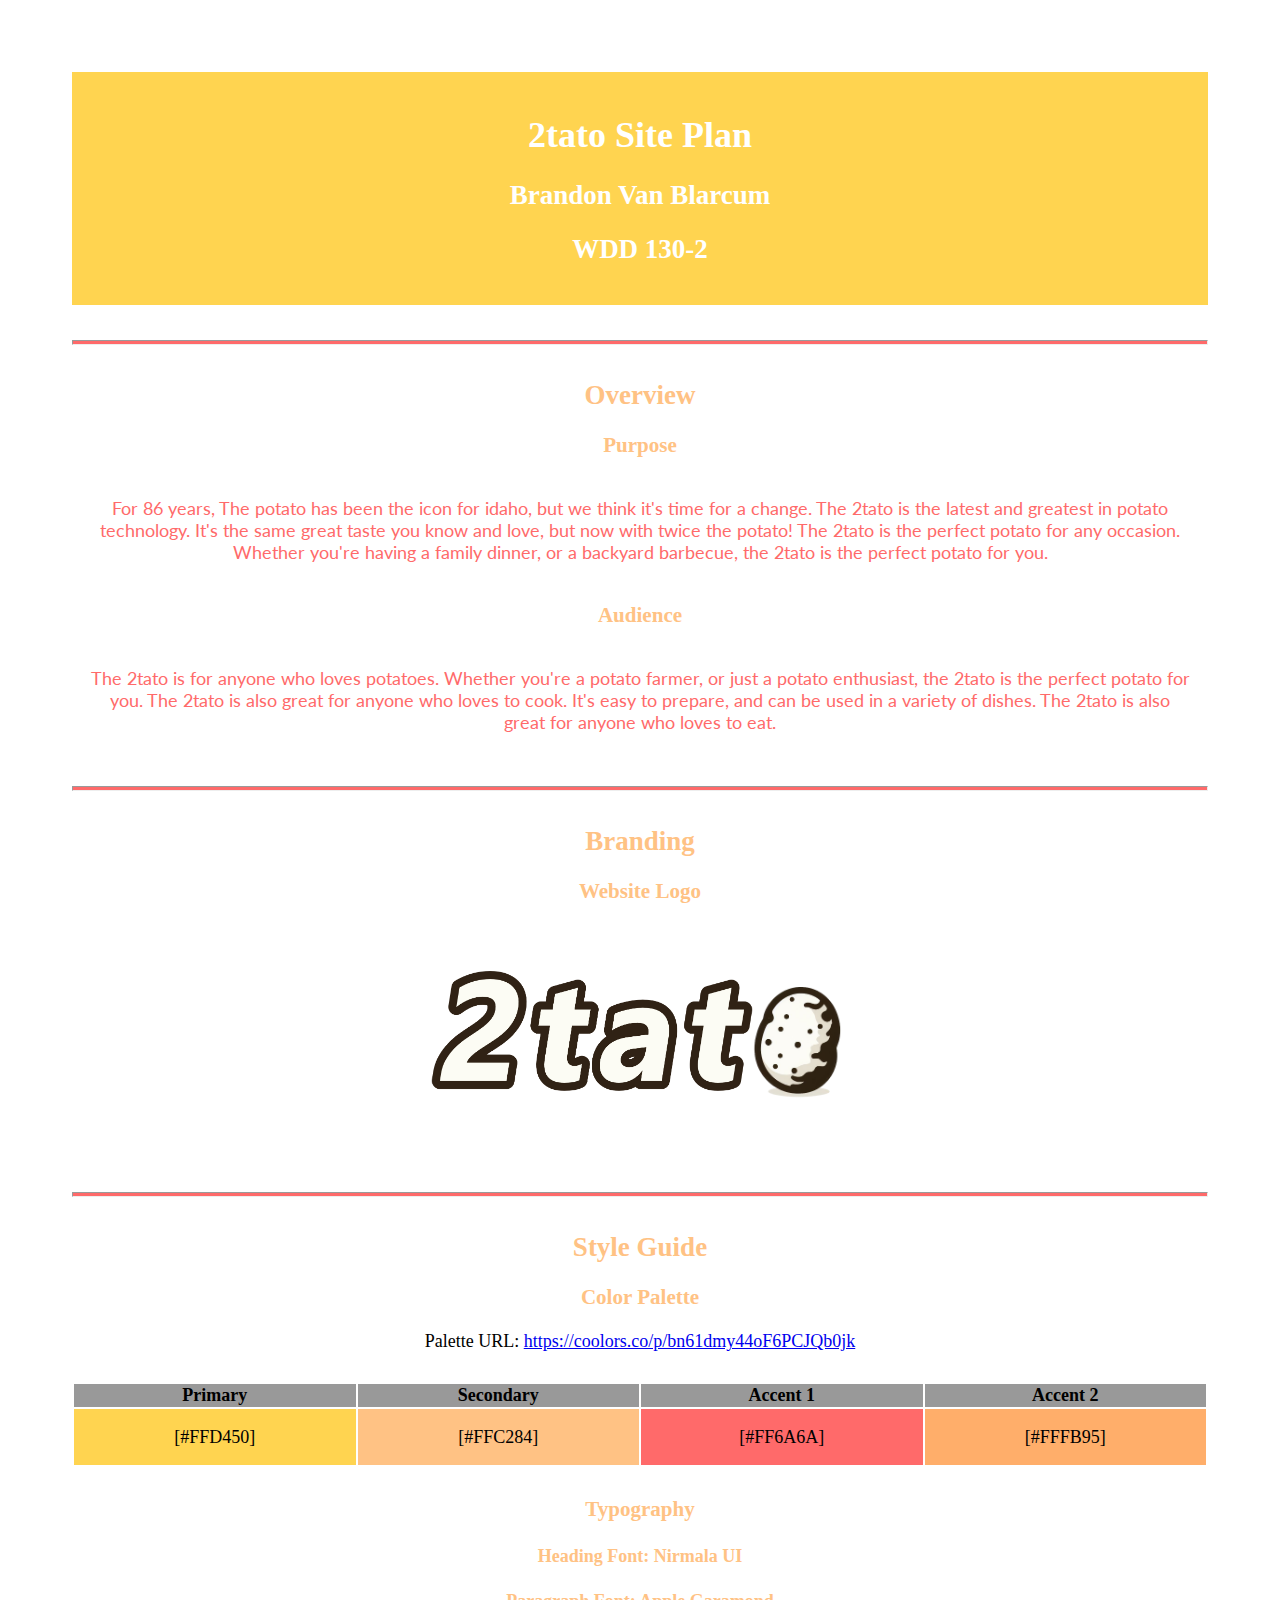
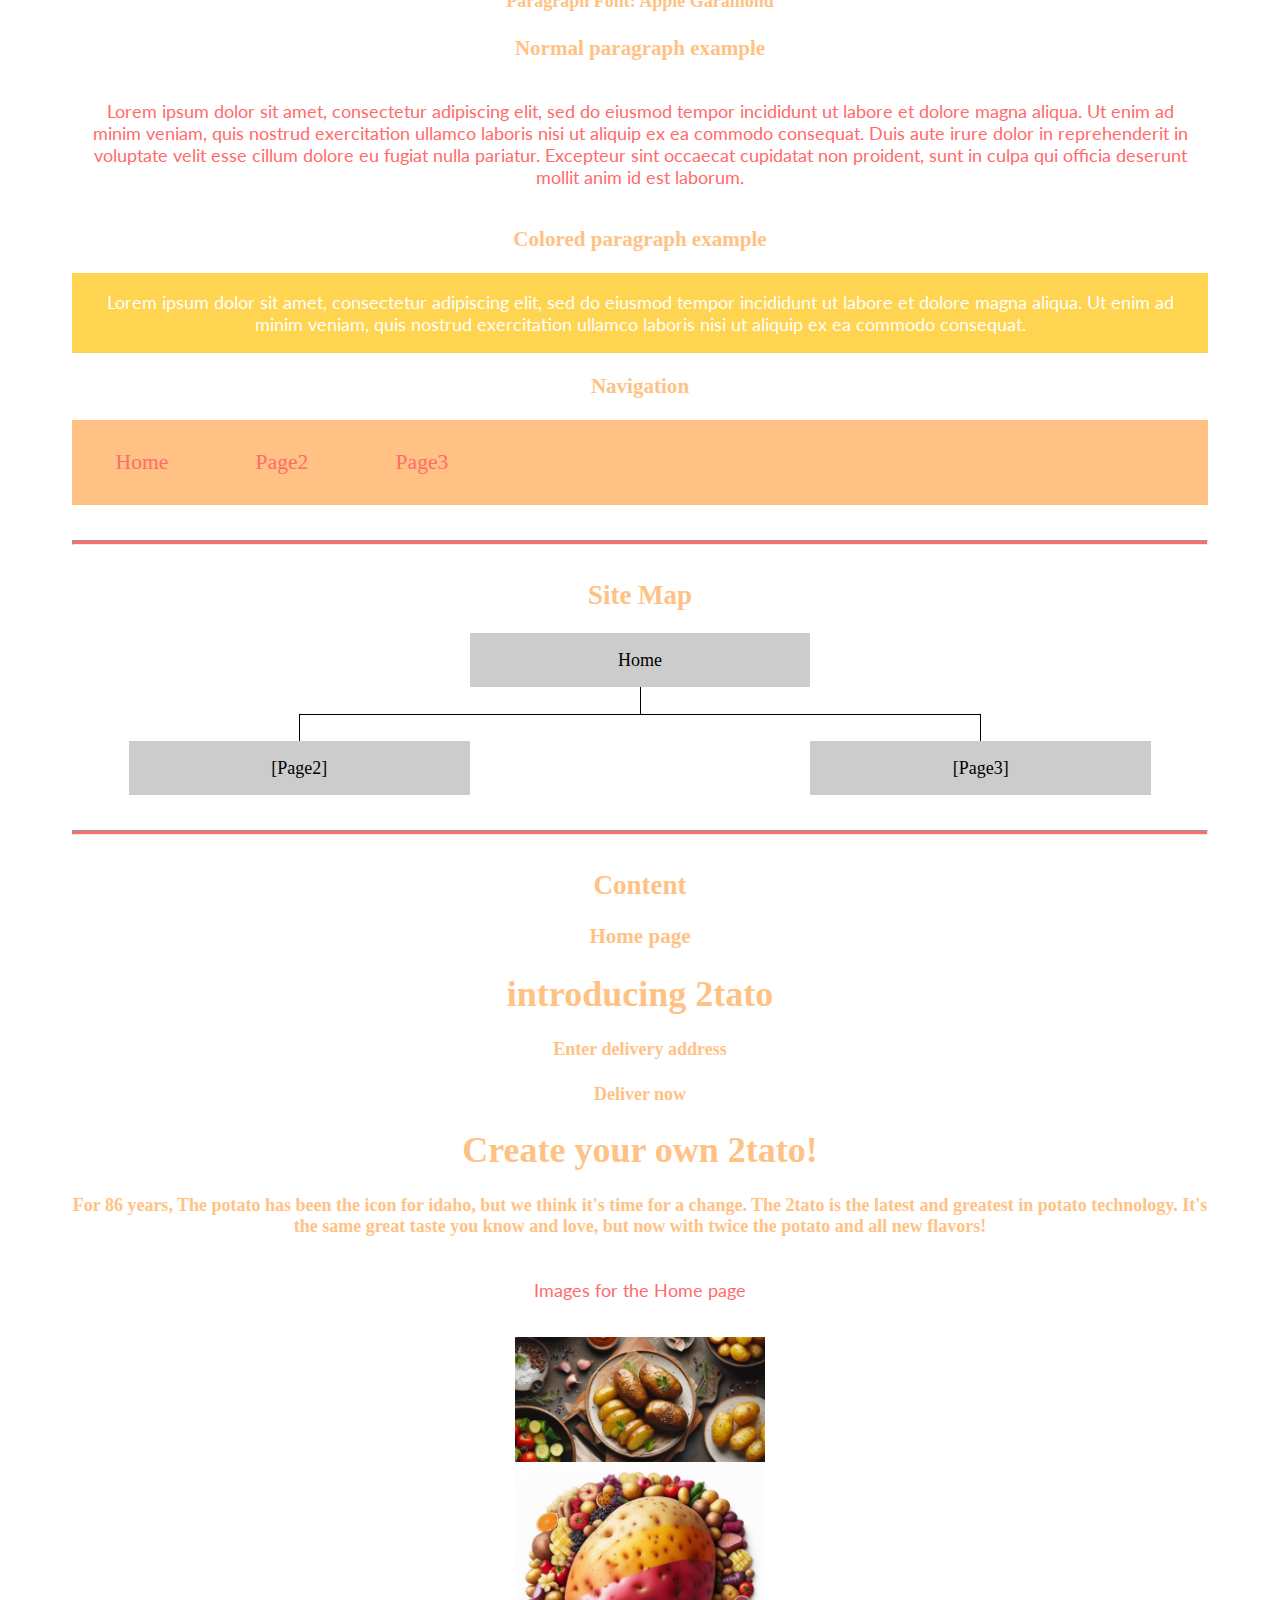
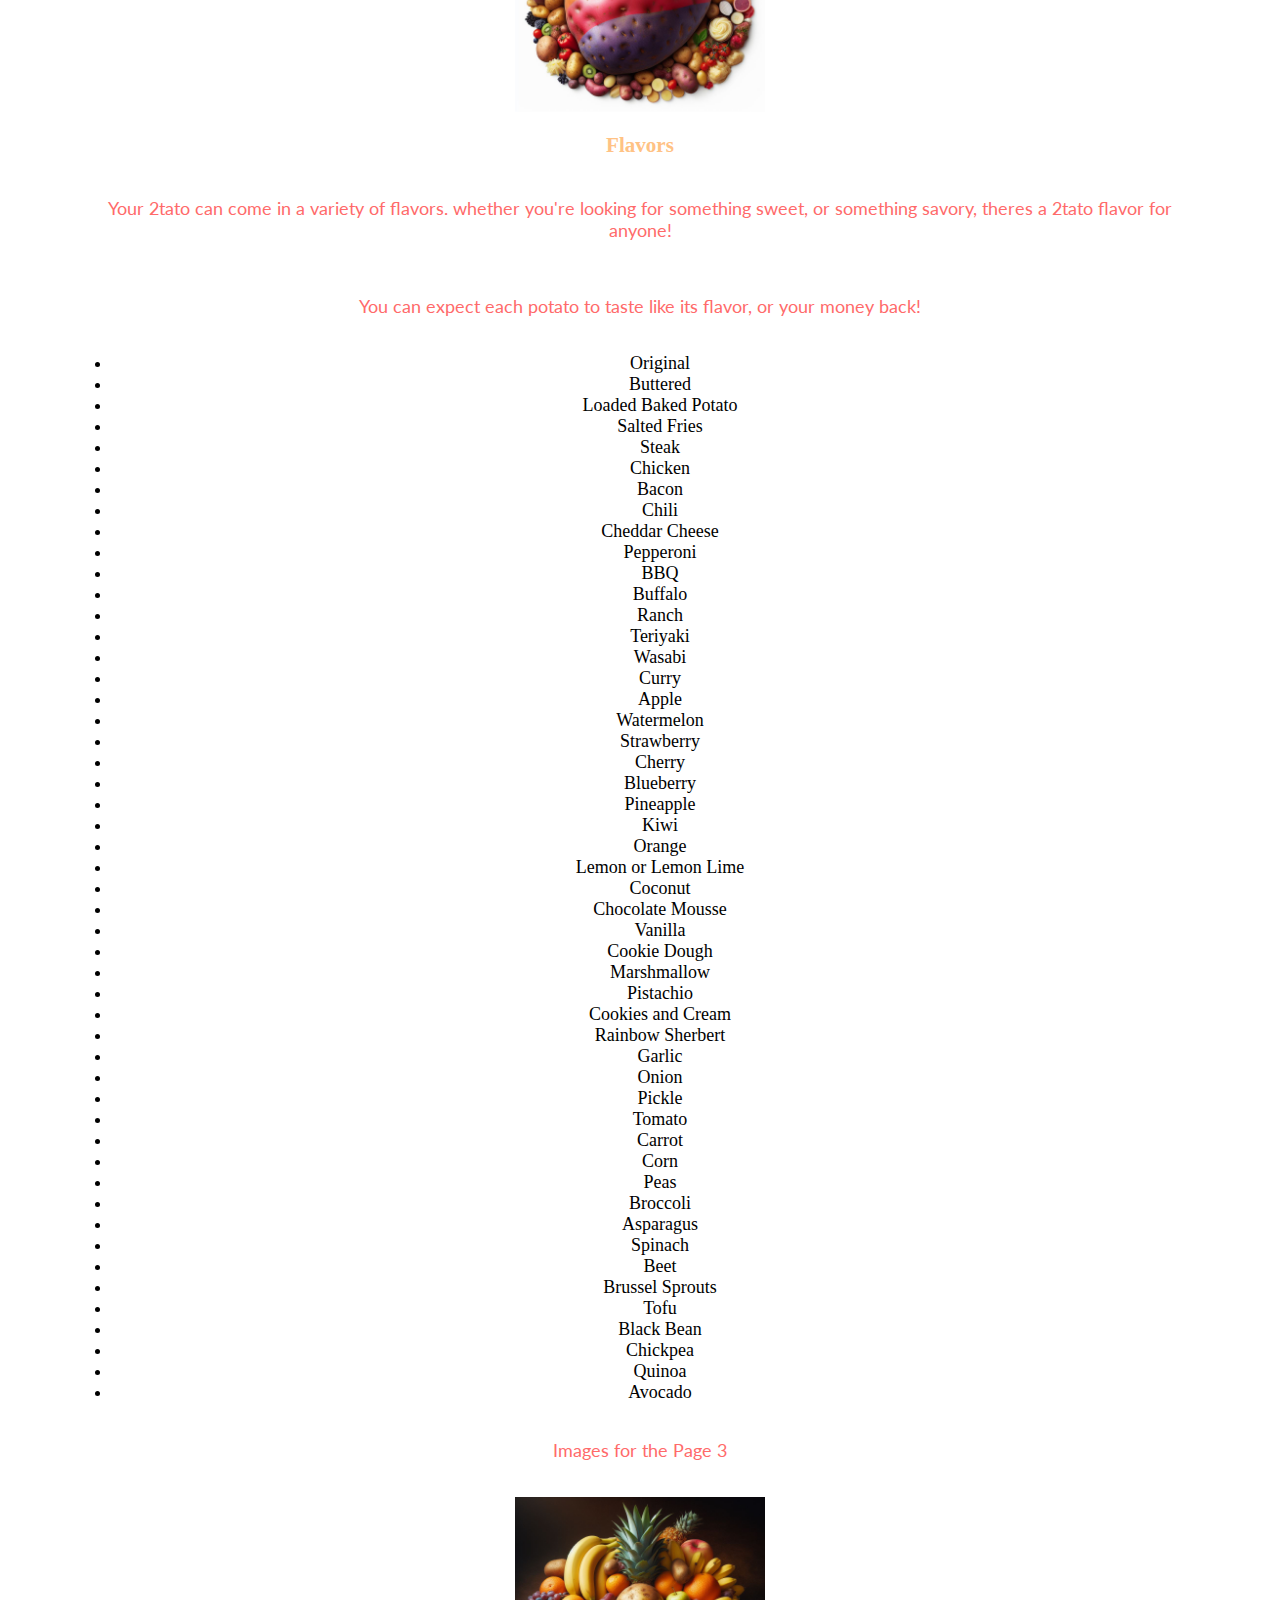
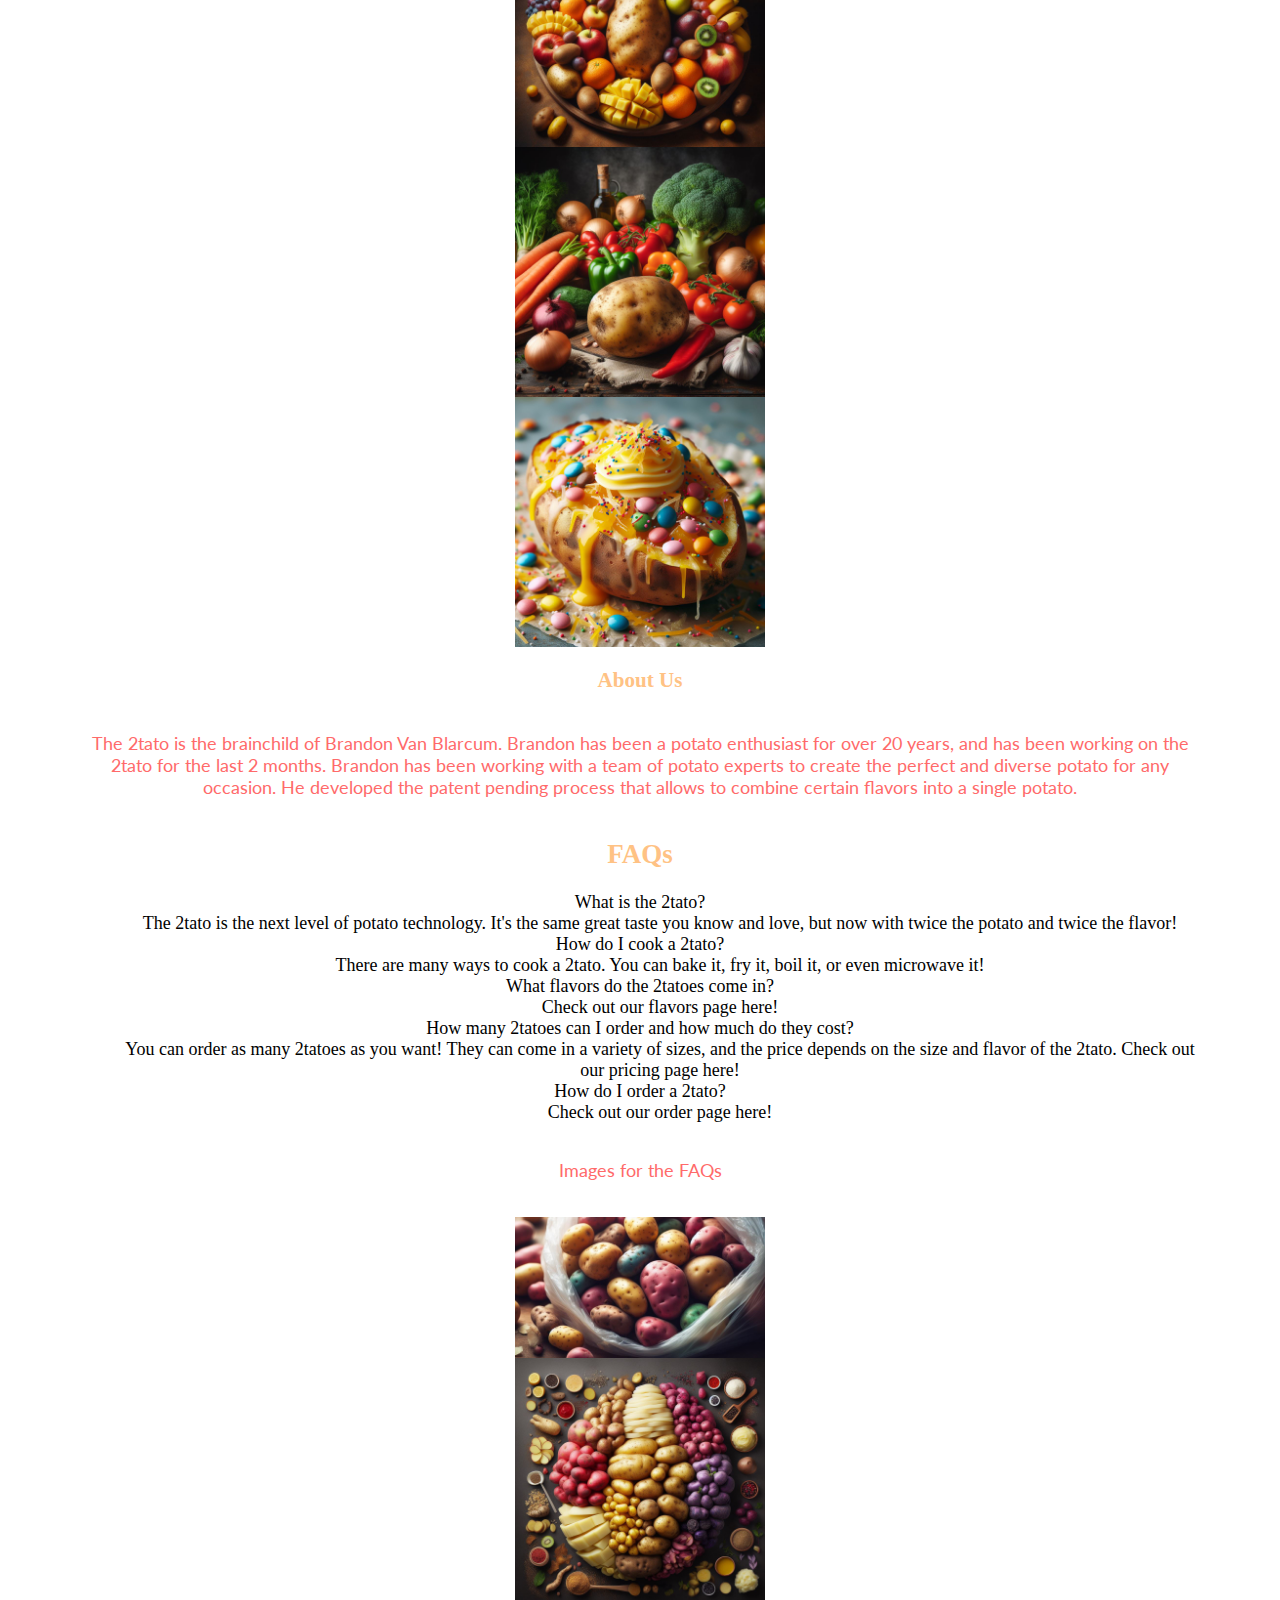
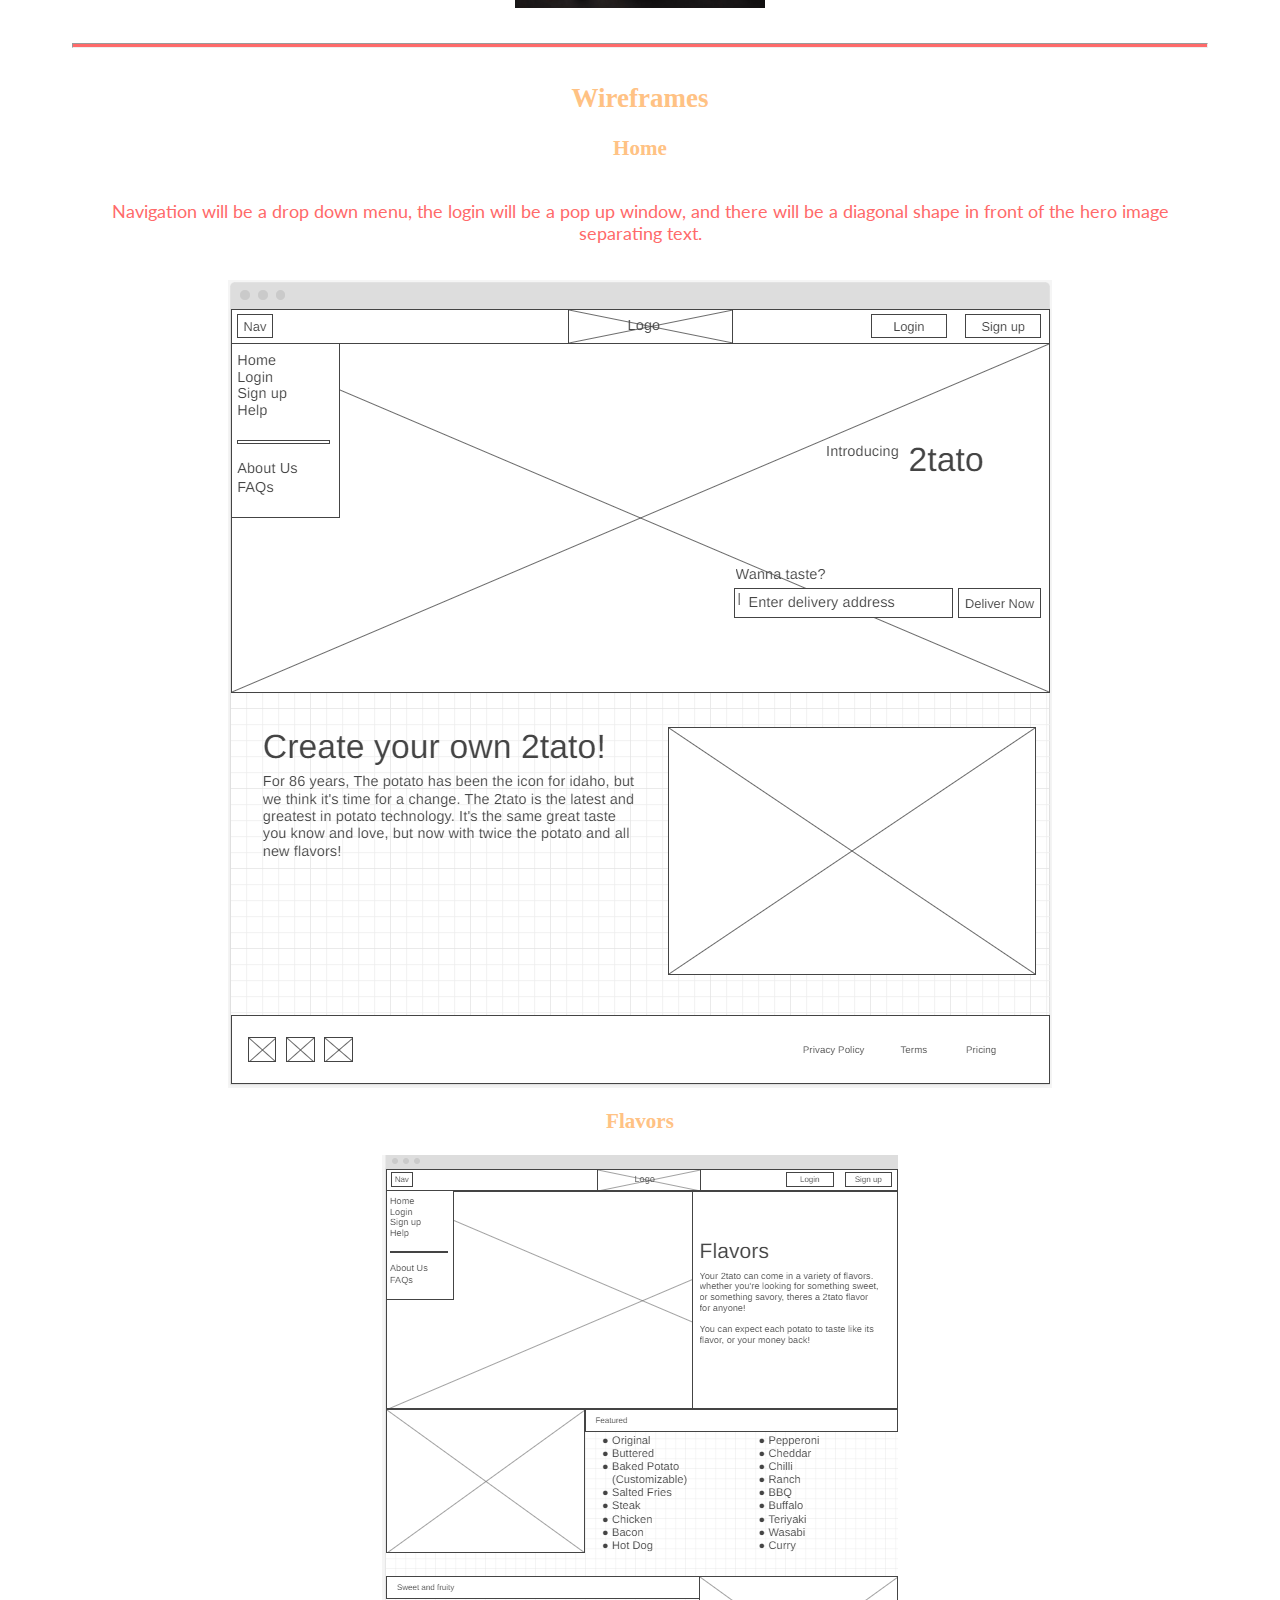
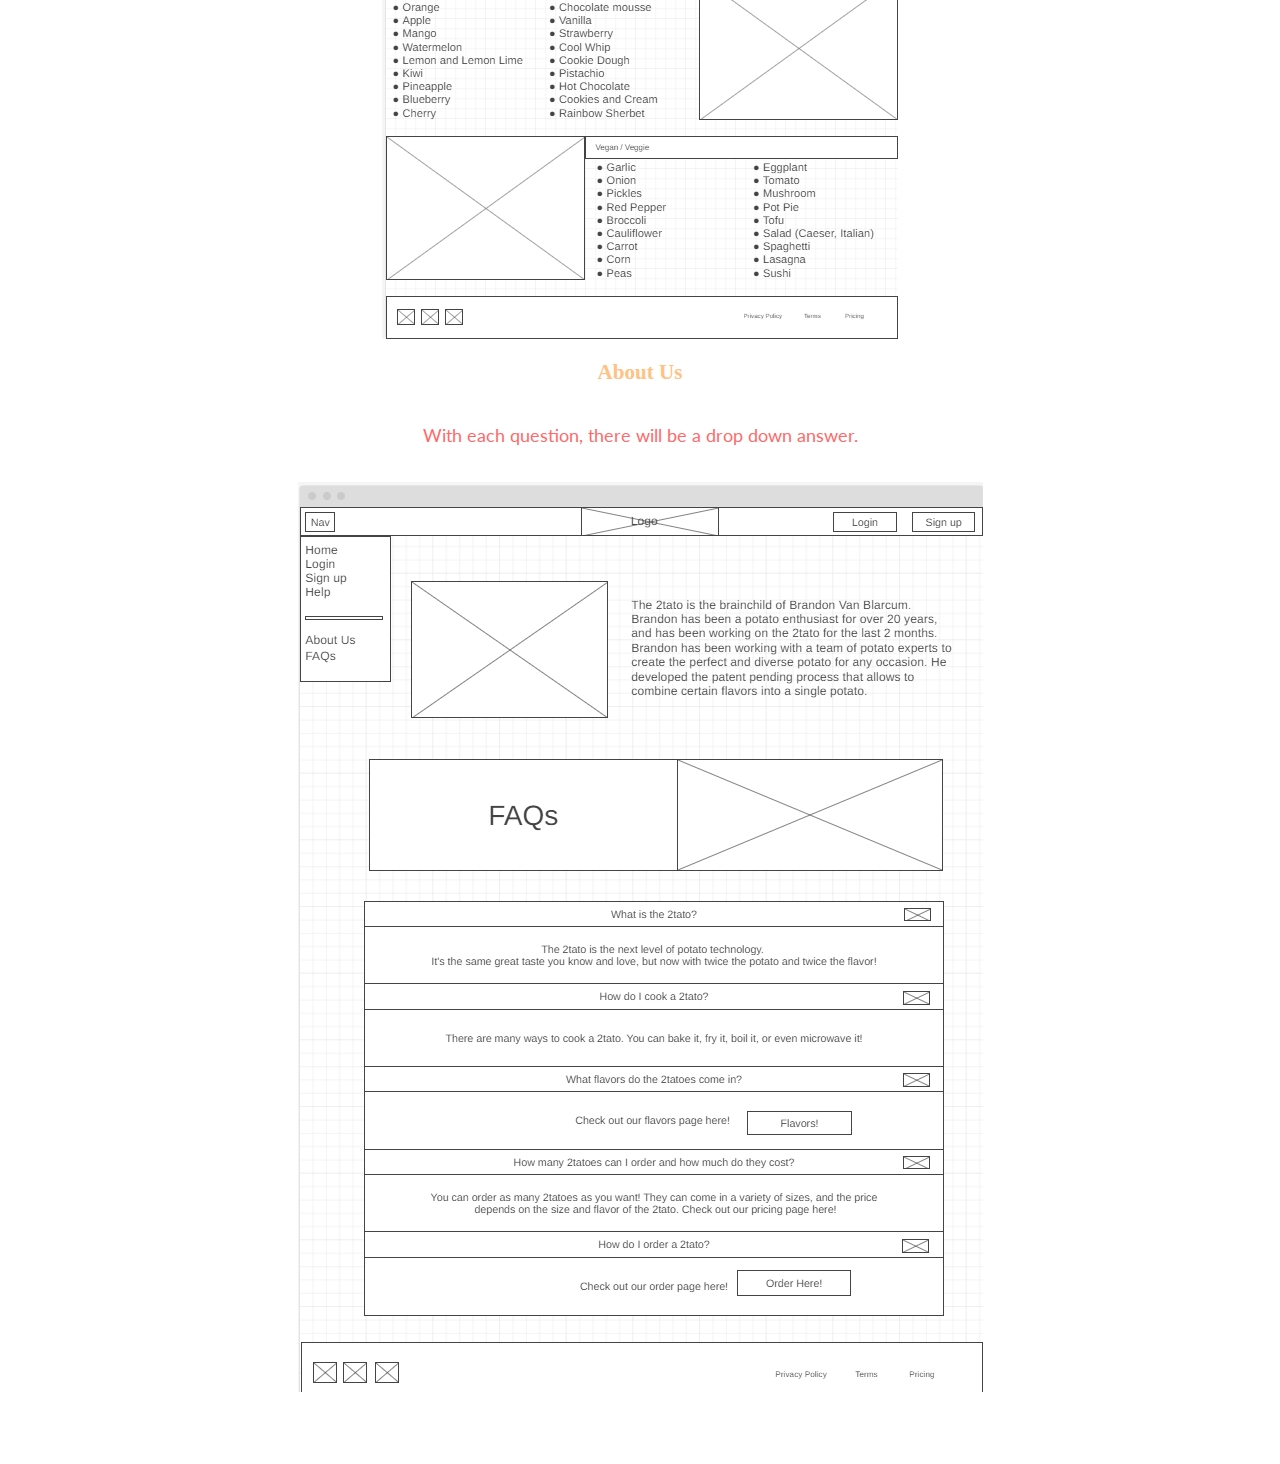
<file: site-plan.html>
<!DOCTYPE html>
<html lang="en-us">

<head>
    <meta charset="utf-8">
    <title>Site Plan</title>
    <link type="text/css" rel="stylesheet" href="styles/site-plan.css">
</head>

<body>
    <header>
        <h1>2tato Site Plan</h1>
        <h2>Brandon Van Blarcum</h2>
        <h2>WDD 130-2</h2>
    </header>
    <main>

        <hr>
        <h2>Overview</h2>
        <h3>Purpose</h3>
        <p>
            For 86 years, The potato has been the icon for idaho, but we think
            it's time for a change. The 2tato is the latest and greatest in
            potato technology. It's the same great taste you know and love,
            but now with twice the potato! The 2tato is the perfect potato
            for any occasion. Whether you're having a family dinner, or a
            backyard barbecue, the 2tato is the perfect potato for you.
        </p>


        <h3>Audience</h3>
        <p>
            The 2tato is for anyone who loves potatoes. Whether you're a
            potato farmer, or just a potato enthusiast, the 2tato is the
            perfect potato for you. The 2tato is also great for anyone who
            loves to cook. It's easy to prepare, and can be used in a variety
            of dishes. The 2tato is also great for anyone who loves to eat.
        </p>

        <hr>
        <h2>Branding</h2>
        <h3>Website Logo</h3>
        <img class="logo" src="images/potato_2_logo_full.svg" alt="Logo image">
        <hr>
        <h2>
            Style Guide
        </h2>

        <h3>
            Color Palette
        </h3>

        Palette URL: <a href="https://coolors.co/p/bn61dmy44oF6PCJQb0jk"
            target="_blank">https://coolors.co/p/bn61dmy44oF6PCJQb0jk</a>


        <table class="colors">
            <tr>
                <th>Primary</th>
                <th>Secondary</th>
                <th>Accent 1</th>
                <th>Accent 2</th>
            </tr>
            <tr>
                <td class="primary">[#FFD450]</td>
                <td class="secondary">[#FFC284]</td>
                <td class="accent1">[#FF6A6A]</td>
                <td class="accent2">[#FFFB95]</td>
            </tr>
        </table>

        <h3>
            Typography
        </h3>

        <h4>
            Heading Font: Nirmala UI
        </h4>
        <h4>
            Paragraph Font: Apple Garamond
        </h4>
        <h3>
            Normal paragraph example
        </h3>
        <p>
            Lorem ipsum dolor sit amet, consectetur adipiscing elit, sed do eiusmod tempor incididunt ut labore et
            dolore magna aliqua. Ut enim ad minim veniam, quis nostrud exercitation ullamco laboris nisi ut aliquip ex
            ea commodo consequat. Duis aute irure dolor in reprehenderit in voluptate velit esse cillum dolore eu fugiat
            nulla pariatur. Excepteur sint occaecat cupidatat non proident, sunt in culpa qui officia deserunt mollit
            anim id est laborum.
        </p>
        <h3>
            Colored paragraph example
        </h3>
        <p class="colored">
            Lorem ipsum dolor sit amet, consectetur adipiscing elit, sed do eiusmod tempor incididunt ut labore et
            dolore magna aliqua. Ut enim ad minim veniam, quis nostrud exercitation ullamco laboris nisi ut aliquip ex
            ea commodo consequat.
        </p>

        <h3>
            Navigation
        </h3>
        <nav>
            <a href="#">Home</a>
            <a href="#">Page2</a>
            <a href="#">Page3</a>
        </nav>
        <hr>
        <h2>
            Site Map
        </h2>
        <div class="sitemap">
            <div class="sm-home">
                Home
            </div>
            <div class="sm-page2">
                [Page2] <!-- change this -->
            </div>
            <div class="sm-page3">
                [Page3] <!-- change this -->
            </div>

            <div class="top">
                &nbsp;
            </div>
            <div class="left">
                &nbsp;
            </div>
            <div class="right">
                &nbsp;
            </div>

        </div>

        <hr>
        <h2>
            Content
        </h2>
        <h3>Home page</h3>
        <h1>introducing 2tato</h1>
        <h4>Enter delivery address</h4>
        <h4>Deliver now</h4>
        <h1>Create your own 2tato!</h1>
        <h4>For 86 years, The potato has been the icon for idaho, but we think it's time for a change. The 2tato is
            the latest and greatest in potato technology. It's the same great taste you know and love, but now with
            twice the potato and all new flavors!</h4>
        <p>Images for the Home page</p>
        <img class="content-img" src="images/2tato_dinner.jpg" alt="image for homepage">
        <img class="content-img" src="images/2tato_flavors.jpg" alt="image for homepage">

        <h3>Flavors</h3>
        <p>
            Your 2tato can come in a variety of flavors. whether you're looking for something sweet, or something
            savory, theres a 2tato flavor for anyone!
        </p>
        <p>
            You can expect each potato to taste like its flavor, or your money back!
        </p>
            <ul>
                <li>Original</li>
                <li>Buttered</li>
                <li>Loaded Baked Potato</li>
                <li>Salted Fries</li>
                <li>Steak</li>
                <li>Chicken</li>
                <li>Bacon</li>
                <li>Chili</li>
                <li>Cheddar Cheese</li>
                <li>Pepperoni</li>
                <li>BBQ</li>
                <li>Buffalo</li>
                <li>Ranch</li>
                <li>Teriyaki</li>
                <li>Wasabi</li>
                <li>Curry</li>
                <li>Apple</li>
                <li>Watermelon</li>
                <li>Strawberry</li>
                <li>Cherry</li>
                <li>Blueberry</li>
                <li>Pineapple</li>
                <li>Kiwi</li>
                <li>Orange</li>
                <li>Lemon or Lemon Lime</li>
                <li>Coconut</li>
                <li>Chocolate Mousse</li>
                <li>Vanilla</li>
                <li>Cookie Dough</li>
                <li>Marshmallow</li>
                <li>Pistachio</li>
                <li>Cookies and Cream</li>
                <li>Rainbow Sherbert</li>
                <li>Garlic</li>
                <li>Onion</li>
                <li>Pickle</li>
                <li>Tomato</li>
                <li>Carrot</li>
                <li>Corn</li>
                <li>Peas</li>
                <li>Broccoli</li>
                <li>Asparagus</li>
                <li>Spinach</li>
                <li>Beet</li>
                <li>Brussel Sprouts</li>
                <li>Tofu</li>
                <li>Black Bean</li>
                <li>Chickpea</li>
                <li>Quinoa</li>
                <li>Avocado</li>
            </ul>
        <p>Images for the Page 3</p>
        <img class="content-img" src="images/fruit_potato.jpg" alt="fruit potatoes">
        <img class="content-img" src="images/veggie_potato.jpg" alt="veggie potatoes">
        <img class="content-img" src="images/candy_potato.jpg" alt="candy potato">

        <h3>About Us</h3>
        <p>
            The 2tato is the brainchild of Brandon Van Blarcum. Brandon has been a potato enthusiast for over 20 years,
            and has been working on the 2tato for the last 2 months. Brandon has been working with a team of potato
            experts to create the perfect and diverse potato for any occasion. He developed the patent pending process
            that allows to combine certain flavors into a single potato. 

        </p>

        <h2>FAQs</h2>
        <dl>
            <dt>What is the 2tato?</dt>
            <dd>The 2tato is the next level of potato technology. It's the same great taste you know and love, but now
                with twice the potato and twice the flavor!</dd>
            <dt>How do I cook a 2tato?</dt>
            <dd>There are many ways to cook a 2tato. You can bake it, fry it, boil it, or even microwave it!</dd>
            <dt>What flavors do the 2tatoes come in?</dt>
            <dd> Check out our flavors page here!</dd>
            <dt>How many 2tatoes can I order and how much do they cost?</dt>
            <dd>You can order as many 2tatoes as you want! They can come in a variety of sizes, and the price depends on
                the size and flavor of the 2tato. Check out our pricing page here!</dd>
            <dt>How do I order a 2tato?</dt>
            <dd>Check out our order page here!</dd>
        </dl>
        <p>Images for the FAQs</p>
        <img class="content-img" src="images/2tato_bag.jpg" alt="bag of 2tatoes">
        <img class="content-img" src="images/2tato_cater.jpg" alt="2tato platter">

        <hr>
        <h2>
            Wireframes
        </h2>

        <h3>Home</h3>
        <p>
            Navigation will be a drop down menu, the login will be a pop up window, and there will be a diagonal shape
            in front of the hero image separating text.
        </p>
        <img src="images/homepage_wireframe.png" alt="home page wireframe">

        <h3>Flavors</h3>
        <img src="images/flavors_wireframe.png" alt="flavors wireframe">

        <h3>About Us</h3>
        <p>
            With each question, there will be a drop down answer. 
        </p>
        <img src="images/about_us_wireframe.png" alt="about us wireframe">
    </main>
</body>

</html>
</file>
<file: styles/site-plan.css>
/* if you are using any Google fonts change the font names below to your fonts. 
Any spaces in your font name should be replaced with a +. 
Fonts are separated by a | */
@import url('https://fonts.googleapis.com/css?family=IM+Fell+French+Canon+SC|Lato');
@import url('https://fonts.cdnfonts.com/css/apple-garamond');

:root {
    /* change the values below to your colors from your palette */
    --primary-color: #FFD450;
    --secondary-color: #FFC284;
    --accent1-color: #FF6A6A;
    --accent2-color: #FFAE6A;

    /* change the values below to your chosen font(s) */
    --heading-font: "Nirmala UI", "IM Fell French Canon SC";
    --paragraph-font: "Apple Garamond", Lato, Helvetica, sans-serif;

    /* these colors below should be chosen from among your palette colors above */
    --headline-color-on-white: #FFC284;
    /* headlines on a white background */
    --headline-color-on-color: white;
    /* headlines on a colored background */
    --paragraph-color-on-white: #FF6A6A;
    /* paragraph text on a white background */
    --paragraph-color-on-color: #FFFFFF;
    /* paragraph text on a colored background */
    --paragraph-background-color: #FFD450;
    --nav-link-color: #FF6A6A;
    --nav-background-color: #FFC284;
    --nav-hover-link-color: white;
    --nav-hover-background-color: #FFAE6A;
}


body {
    max-width: 1200px;
    margin: 0 auto;
    padding: 4em;
    font-size: 18px;
    text-align: center;
}

img {
    display: block;
    margin: 0 auto;
}

.logo {
    width: 40%;
}

h1,
h2,
h3,
h4,
h5,
h6 {
    font-family: var(--heading-font);
    color: var(--headline-color-on-white);
}

h2 {
    text-align: center;
}

hr {
    height: 3px;
    margin: 35px 0;
    background: var(--accent1-color);
}

header {
    padding: 1em;
    text-align: center;
    color: var(--headline-color-on-color);
    background-color: var(--paragraph-background-color);
}

header>h1,
header>h2 {
    color: var(--headline-color-on-color);
}

p {
    font-family: var(--paragraph-font);
    color: var(--paragraph-color-on-white);
    padding: 1em;
}

.colors {
    width: 100%;
    min-width: 350px;
    margin: 30px auto;
    text-align: center;
}

.colors th {
    background-color: #999;
}

.colors td {
    width: 25%;
    height: 3em;
}

.primary {
    background-color: var(--primary-color);
}

.secondary {
    background-color: var(--secondary-color);
}

.accent1 {
    background-color: var(--accent1-color);
}

.accent2 {
    background-color: var(--accent2-color);
}

p.colored {
    background-color: var(--paragraph-background-color);
    color: var(--paragraph-color-on-color);
}

nav {
    background-color: var(--nav-background-color);
    line-height: 3em;
    text-align: center;
    font-size: 1.2em;
}

nav {
    list-style-type: none;
    display: flex;

}

nav a {
    padding: 1em;
    min-width: 120px;
    text-decoration: none;
    padding: 10px;

}

nav a:link,
nav a:visited {
    color: var(--nav-link-color);
}

nav a:hover {
    color: var(--nav-hover-link-color);
    background-color: var(--nav-hover-background-color);
}

.sitemap {
    display: grid;
    justify-content: center;

    grid-template-columns: repeat(6, 15%);
    grid-template-rows: 3em 1.5em 1.5em 3em;
    grid-template-areas: ". . home home . ."
        ". . . top . ."
        ". left left right right ."
        "page2 page2 . . page3 page3";
}

.sitemap>div {

    text-align: center;

}

.sm-home {
    grid-area: home;
    background-color: #ccc;
    line-height: 3em;
}

.sm-page2 {
    grid-area: page2;
    background-color: #ccc;
    line-height: 3em;
}

.sm-page3 {
    grid-area: page3;
    background-color: #ccc;
    line-height: 3em;
}

.top {
    grid-area: top;
    border-left: 1px solid;
}

.left {
    grid-area: left;
    border-top: 1px solid;
    border-left: 1px solid;
}

.right {
    grid-area: right;
    border-top: 1px solid;
    border-right: 1px solid;
}

img.content-img {
    max-width: 250px;
    height: auto;
    margin: 0 auto;
}
</file>
